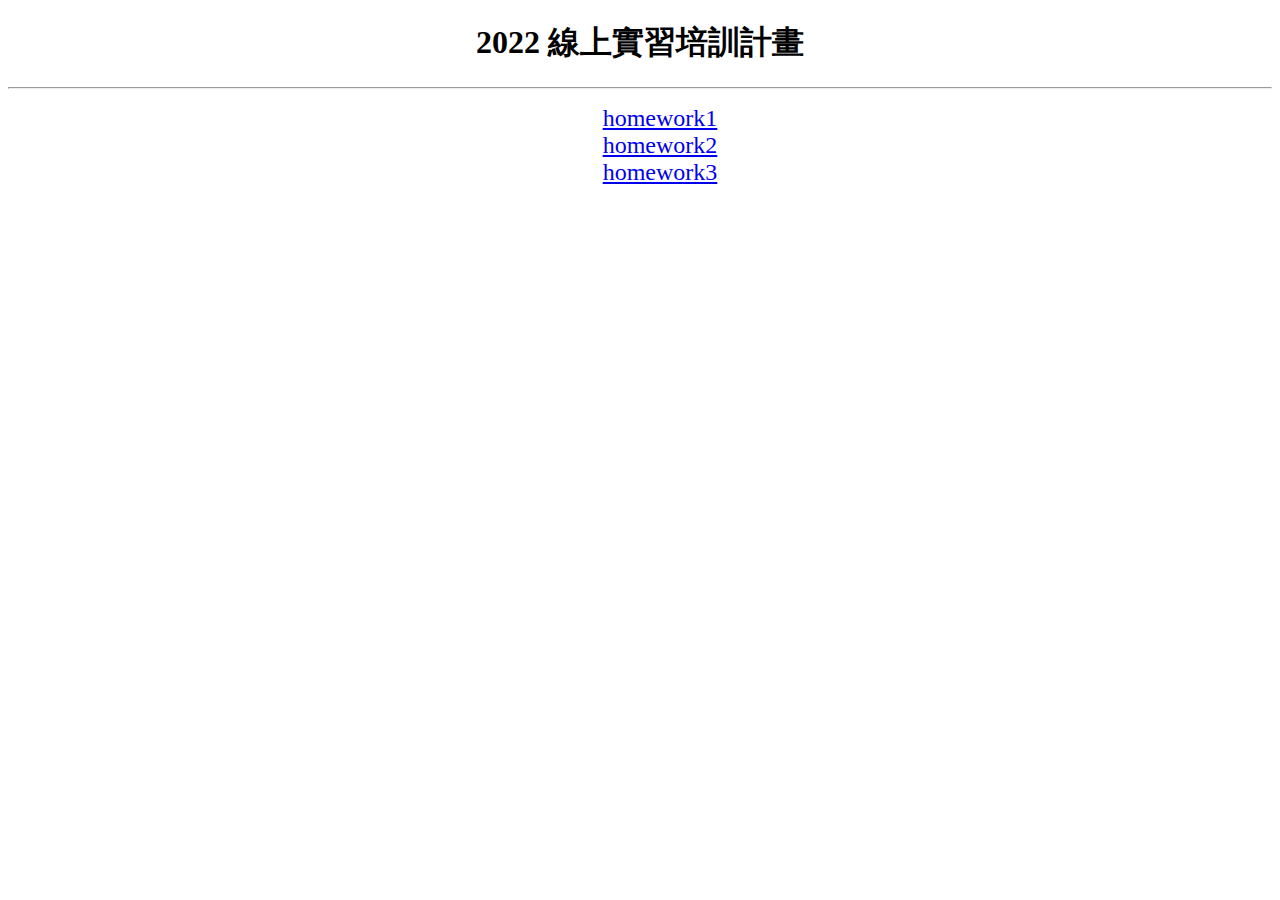
<file: index.html>
<!DOCTYPE html>
<html lang="en">
<head>
    <meta charset="UTF-8">
    <meta http-equiv="X-UA-Compatible" content="IE=edge">
    <meta name="viewport" content="width=device-width, initial-scale=1.0">
    <title>2022線上實習培訓計畫</title>
    <link rel="stylesheet" href="./style.css">
</head>
<body>
    <div class="wrap">
        <h1>2022 線上實習培訓計畫</h1>
        <hr>
        <ul>
            <li><a href="./homework1/index.html">homework1</a></li>
            <li><a href="./homework2/index.html">homework2</a></li>
            <li><a href="https://andywang505.github.io/rwd-finalwork">homework3</a></li>
        </ul>
    </div>
</body>
</html>
</file>
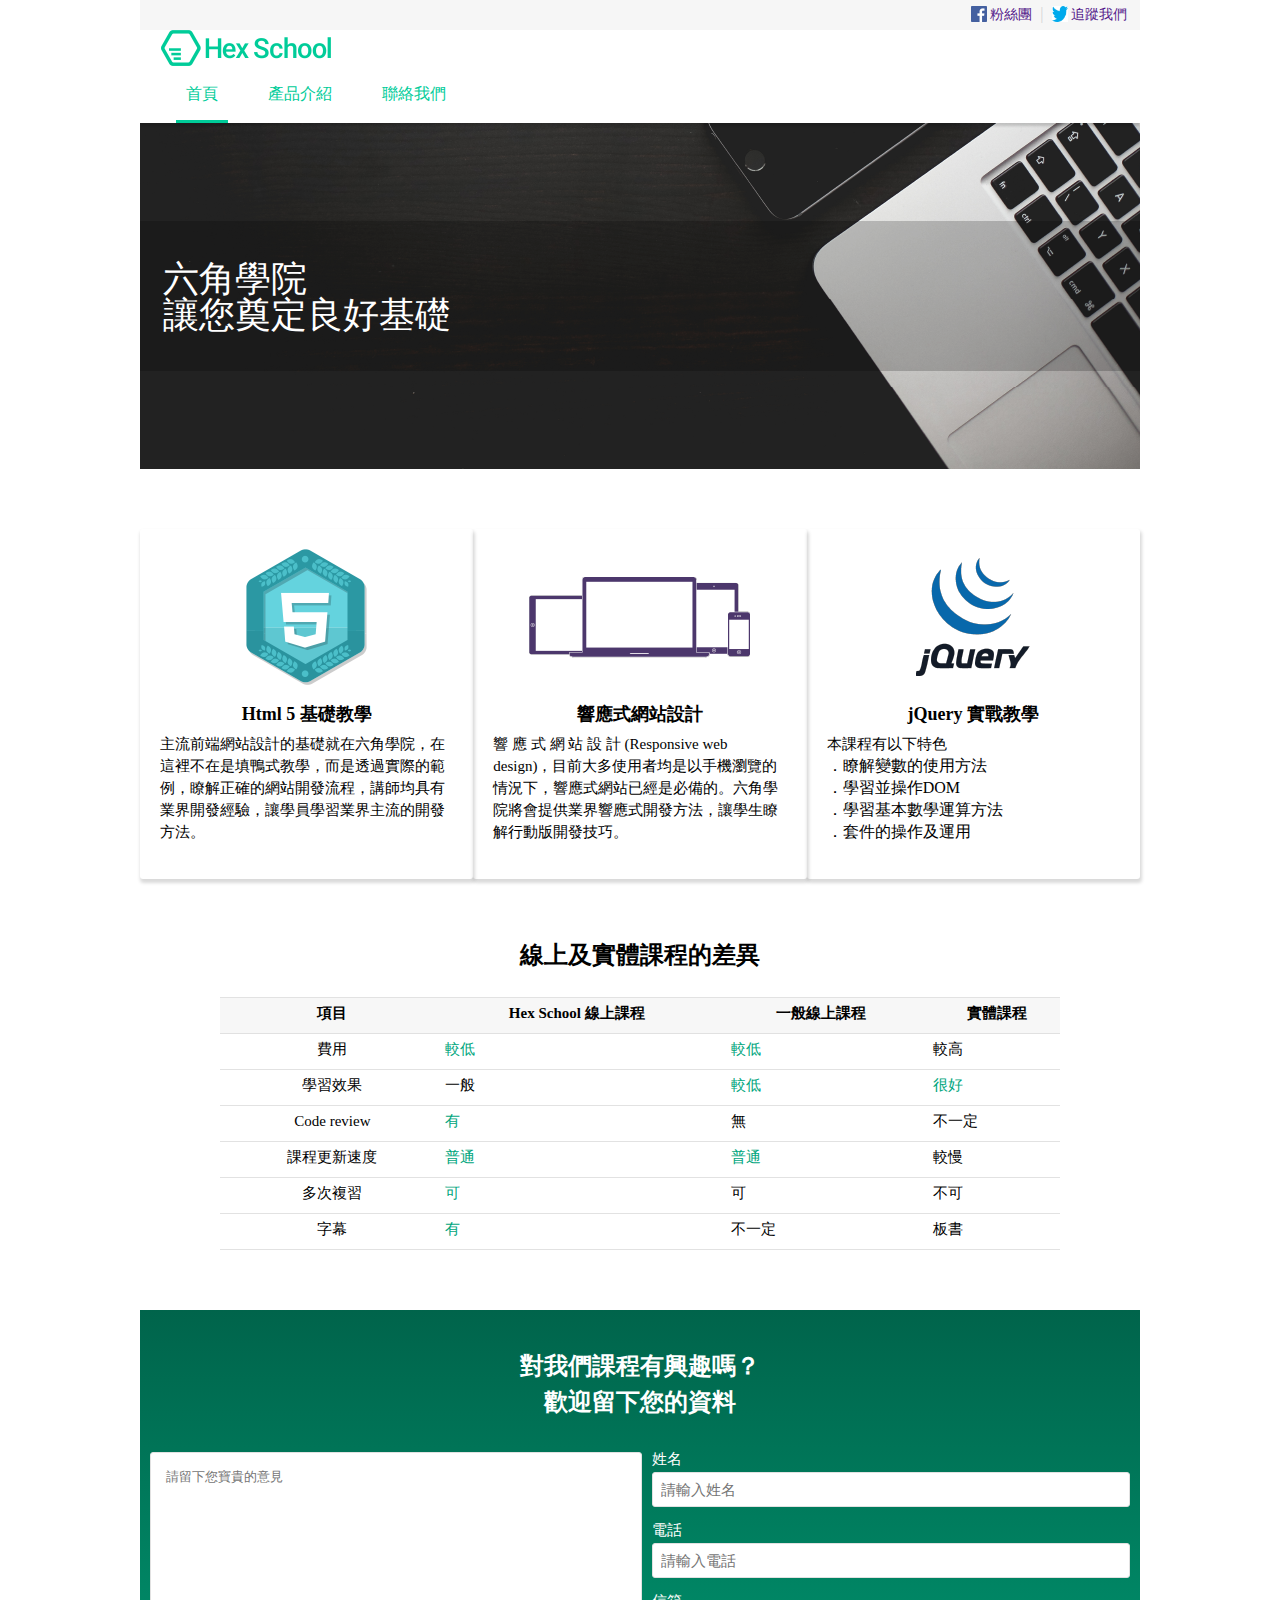
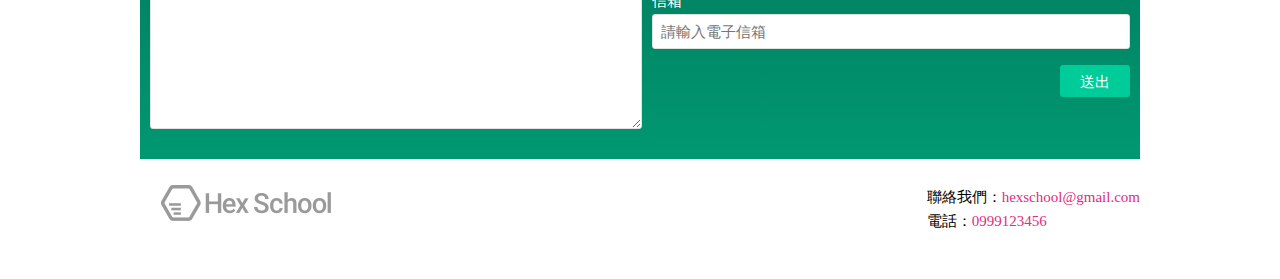
<file: homework1/index.html>
<!DOCTYPE html>
<html lang="en">
<head>
    <meta charset="UTF-8">
    <meta http-equiv="X-UA-Compatible" content="IE=edge">
    <meta name="viewport" content="width=device-width, initial-scale=1.0">
    <title>六角學院首頁</title>
    <link href="https://cdn.jsdelivr.net/npm/bootstrap@5.1.1/dist/css/bootstrap.min.css" rel="stylesheet" integrity="sha384-F3w7mX95PdgyTmZZMECAngseQB83DfGTowi0iMjiWaeVhAn4FJkqJByhZMI3AhiU" crossorigin="anonymous">
    <link rel="stylesheet" href="./style.css">
</head>
<body>
    <div class="wrap">
        <header>
            <div class="topbar">
                <div class="topbar-follow">
                    <a href=""><img src="../images/icon-facebook.png" alt=""> 粉絲團</a>
                </div>
                <div class="topbar-hr"><span>|</span></div>
                <div class="topbar-follow">
                    <a href=""><img src="../images/icon-twitter.png" alt=""> 追蹤我們</a>
                </div>
            </div>
            <div class="navbar">
                <div class="navbar-logo">
                    <a href="./index.html"><img src="../images/header-logo.png" alt=""></a>
                </div>
                <ul class="navbar-list">
                    <li class="navStyle-active"><a href="./index.html">首頁</a></li>
                    <li class="navStyle"><a href="#">產品介紹</a></li>
                    <li class="navStyle"><a href="#">聯絡我們</a></li>
                </ul>
            </div>
        </header>
        <main>
            <div class="banner">
                <div class="banner-text">
                    <h1>六角學院<br>讓您奠定良好基礎</h1>
                </div>
            </div>
            <div class="course">
                <ul class="course-list">
                    <li class="course-listItem">
                        <div class="course-listItem-img">
                            <img class="course-listItem1" src="../images/HTML5.png" alt="">
                        </div>
                        <h2>Html 5 基礎教學</h2>
                        <p>主流前端網站設計的基礎就在六角學院，在這裡不在是填鴨式教學，而是透過實際的範例，瞭解正確的網站開發流程，講師均具有業界開發經驗，讓學員學習業界主流的開發方法。</p>

                    </li>
                    <li class="course-listItem">
                        <div class="course-listItem-img">
                            <img src="../images/RWD.png" alt="">
                        </div>
                        <h2>響應式網站設計</h2>
                        <p>響 應 式 網 站 設 計 (Responsive web design)，目前大多使用者均是以手機瀏覽的情況下，響應式網站已經是必備的。六角學院將會提供業界響應式開發方法，讓學生瞭解行動版開發技巧。</p>
                    </li>
                    <li class="course-listItem">
                        <div class="course-listItem-img">
                            <img src="../images/jQuery.png" alt="">
                        </div>
                        <h2>jQuery 實戰教學</h2>
                        <p>本課程有以下特色</p>
                        <ul>
                            <li>．瞭解變數的使用方法</li>
                            <li>．學習並操作DOM</li>
                            <li>．學習基本數學運算方法</li>
                            <li>．套件的操作及運用</li>
                        </ul>
                    </li>
                </ul>
            </div>
            <div class="mainTable">
                <h2>線上及實體課程的差異</h2>
                <table>
                    <thead>
                        <tr>
                            <th>項目</th>
                            <th>Hex School 線上課程</th>
                            <th>一般線上課程</th>
                            <th>實體課程</th>
                        </tr>
                    </thead>
                    <tbody>
                        <tr>
                            <th>費用</th>
                            <td class="mainTable-textStyle">較低</td>
                            <td class="mainTable-textStyle">較低</td>
                            <td>較高</td>
                        </tr>
                        <tr>
                            <th>學習效果</th>
                            <td>一般</td>
                            <td class="mainTable-textStyle">較低</td>
                            <td class="mainTable-textStyle">很好</td>
                        </tr>
                        <tr>
                            <th>Code review</th>
                            <td class="mainTable-textStyle">有</td>
                            <td>無</td>
                            <td>不一定</td>
                        </tr>
                        <tr>
                            <th>課程更新速度</th>
                            <td class="mainTable-textStyle">普通</td>
                            <td class="mainTable-textStyle">普通</td>
                            <td>較慢</td>
                        </tr>
                        <tr>
                            <th>多次複習</th>
                            <td class="mainTable-textStyle">可</td>
                            <td>可</td>
                            <td>不可</td>
                        </tr>
                        <tr>
                            <th>字幕</th>
                            <td class="mainTable-textStyle">有</td>
                            <td>不一定</td>
                            <td>板書</td>
                        </tr>
                    </tbody>
                </table>
            </div>
            <div class="mainForm">
                <h2>對我們課程有興趣嗎？<br>歡迎留下您的資料</h2>
                <div class="formBlock">
                    <textarea name="content" id="content" cols="30" rows="10" placeholder="請留下您寶貴的意見"></textarea>
                    <form action="index.html">
                        <label for="name">姓名</label>
                        <input type="text" name="name" id="name" placeholder="請輸入姓名">
                        <label for="phone">電話</label>
                        <input type="phone" name="phone" id="phone" placeholder="請輸入電話">
                        <label for="email">信箱</label>
                        <input type="email" name="email" id="email" placeholder="請輸入電子信箱">
                        <div class="submit">
                            <input type="submit" id="submit" value="送出">
                        </div>
                    </form>
                </div>
            </div>
        </main>
        <footer>
            <div class="footerBlock">
                <img src="../images/footer-logo.png" alt="">
                <div class="footer-connact">聯絡我們：<a href="mailto:hexschool@gmail.com">hexschool@gmail.com</a><br>電話：<a href="tel:0999123456">0999123456</a></div>
            </div>
        </footer>
    </div>
    <script src="./script.js"></script>
</body>
</html>
</file>
<file: style.css>
.wrap{
    width: 100%;
    height: 100%;
    margin: auto;
    text-align: center;
}
.wrap ul{
    list-style-type: none;
}
.wrap a{
    font-size: 24px;
}
</file>
<file: homework1/style.css>
/* ---------css reset--------- */
/* http://meyerweb.com/eric/tools/css/reset/ 
   v2.0 | 20110126
   License: none (public domain)
*/

html, body, div, span, applet, object, iframe,
h1, h2, h3, h4, h5, h6, p, blockquote, pre,
a, abbr, acronym, address, big, cite, code,
del, dfn, em, img, ins, kbd, q, s, samp,
small, strike, strong, sub, sup, tt, var,
b, u, i, center,
dl, dt, dd, ol, ul, li,
fieldset, form, label, legend,
table, caption, tbody, tfoot, thead, tr, th, td,
article, aside, canvas, details, embed, 
figure, figcaption, footer, header, hgroup, 
menu, nav, output, ruby, section, summary,
time, mark, audio, video {
	margin: 0;
	padding: 0;
	border: 0;
	font-size: 100%;
	font: inherit;
	vertical-align: baseline;
    text-decoration: none;
    list-style-type: none;
}
/* HTML5 display-role reset for older browsers */
article, aside, details, figcaption, figure, 
footer, header, hgroup, menu, nav, section {
	display: block;
}
body {
	line-height: 1;
}
ol, ul {
	list-style: none;
}
blockquote, q {
	quotes: none;
}
blockquote:before, blockquote:after,
q:before, q:after {
	content: '';
	content: none;
}
table {
	border-collapse: collapse;
	border-spacing: 0;
}
/* ---------layout--------- */
header{
    width: 1000px;
    /* position: fixed; */
}
body{
    font-family: Microsoft JhengHei;
}
.wrap{
    width: 1000px;
    margin: auto;
}
.topbar{
    padding: 6px 13px 8px 0;
    display: flex;
    justify-content: right;
    background-color: #f6f6f6;
}
.navbar{
    padding: 0 0 0 21px;
    background-color: #ffff;
    box-shadow:0px 10px 10px -15px #000;
}
.navbar-list{
    display: flex;
}
.course{
    margin: 60px 0 0 0;
}
.course-list{
    display: flex;
    justify-content: space-evenly;
}
table{
    margin: auto;
    width: 840px;
}
form{
    display: flex;
    flex-direction: column;
}
.formBlock{
    display: flex;
    justify-content: space-evenly;
}
.submit{
    display: flex;
    justify-content: right;
}
footer{
    margin-top: 26px;
}
.footerBlock{
    display: flex;
    justify-content: space-between;
}
/* ---------element--------- */
.topbar-hr{
    margin: 0 8px 0 8px;
    color: #cccc;
}
.topbar-follow{
    text-align: center;
    align-self:center;
    font-size: 14px;
    color: #4460a0;
}
.topbar-follow img{
    vertical-align:bottom;
    width: 16px;
    height: 16px;
}
.navbar-logo img{
    width: 170px;
}
.navbar-list li{
    margin: 0 15px 0 15px;
    padding: 17px 10px 18px 10px;
}
.navStyle{
    border-bottom: none;
}
.navStyle-active{
    border-bottom: 3px solid #00cc99;
}
.navbar-list li a{
    color:#00cc99;
}
.navbar-list li a:hover{
    color:black;
}
.banner{
    display: flex;
    flex-wrap: wrap;
    align-items: center;
    background-image: url(../images/Banner.png);
    height: 346px;
}
.banner-text{
    z-index: 100;
    width: 100%;
    background-color: rgba(0,0,0,0.2);
}
.banner-text h1{
    padding: 40px 0 38px 23px;
    font-size: 36px;
    color: #ffff;
}
.course-listItem{
    width: 300px;
    height: 330px;
    padding: 0 20px 20px 20px;
    text-align: center;
    border-radius: 3px;
    box-shadow: 1px 3px 3.5px 1px rgba(0, 0, 0, 0.15);
}
.course-listItem h2{
    font-size: 18px;
    font-weight: bold;
    margin-bottom: 10px;
}
.course-listItem p{
    font-size: 15px;
    text-align: left;
    line-height: 22px;
}
.course-listItem li{
    text-align: left;
    line-height: 22px;
}
.course-listItem-img{
    height: 176px;
    display: flex;
    justify-content: center;
    flex-wrap: wrap;
    align-items: center;
}
.mainTable h2{
    text-align: center;
    font-size: 24px;
    font-weight: bold;
    margin: 64px auto 30px auto;
}
table thead{
    background-color: #f7f7f7;
    font-weight: bold;
}
table th,td{
    border-top: 1px solid #dddd;
    border-bottom: 1px solid #dddd;
    font-size: 15px;
    padding: 8px 0 12px 22px;
}
.mainTable-textStyle{
    color: #00a67d;
}
.mainForm{
    background-image: linear-gradient(0deg, 
    #009872 0%, 
    #00644b 100%);
}
.mainForm h2{
    margin-top: 60px;
    padding: 38px 0 32px 0;
    line-height: 36px;
    text-align: center;
    font-size: 24px;
    font-weight: bold;
    color: white;
}
textarea{
    width: 460px;
    height: 245px;
    border-radius: 3px;
    border: 1px solid #e1e1e1;
    padding: 15px;
    margin-bottom: 30px;
}
form input{
    width: 460px;
    padding: 8px;
    margin-bottom: 16px;
    border-radius: 3px;
    border: 1px solid #e1e1e1;
    font-size: 15px;
}
form label{
    margin-bottom: 5px;
    font-size: 15px;
    color: white;
}
.submit input{
    width: 70px;
    height: 32px;
    color: white;
    background-color: #00cc99;
    border: none;
}
.footerBlock img{
    margin: 0 0 58px 21px;
    width: 170px;
}
.footer-connact{
    font-size: 15px;
    line-height: 24px;
}
.footer-connact a{
    color: #e12d80;
}
</file>
